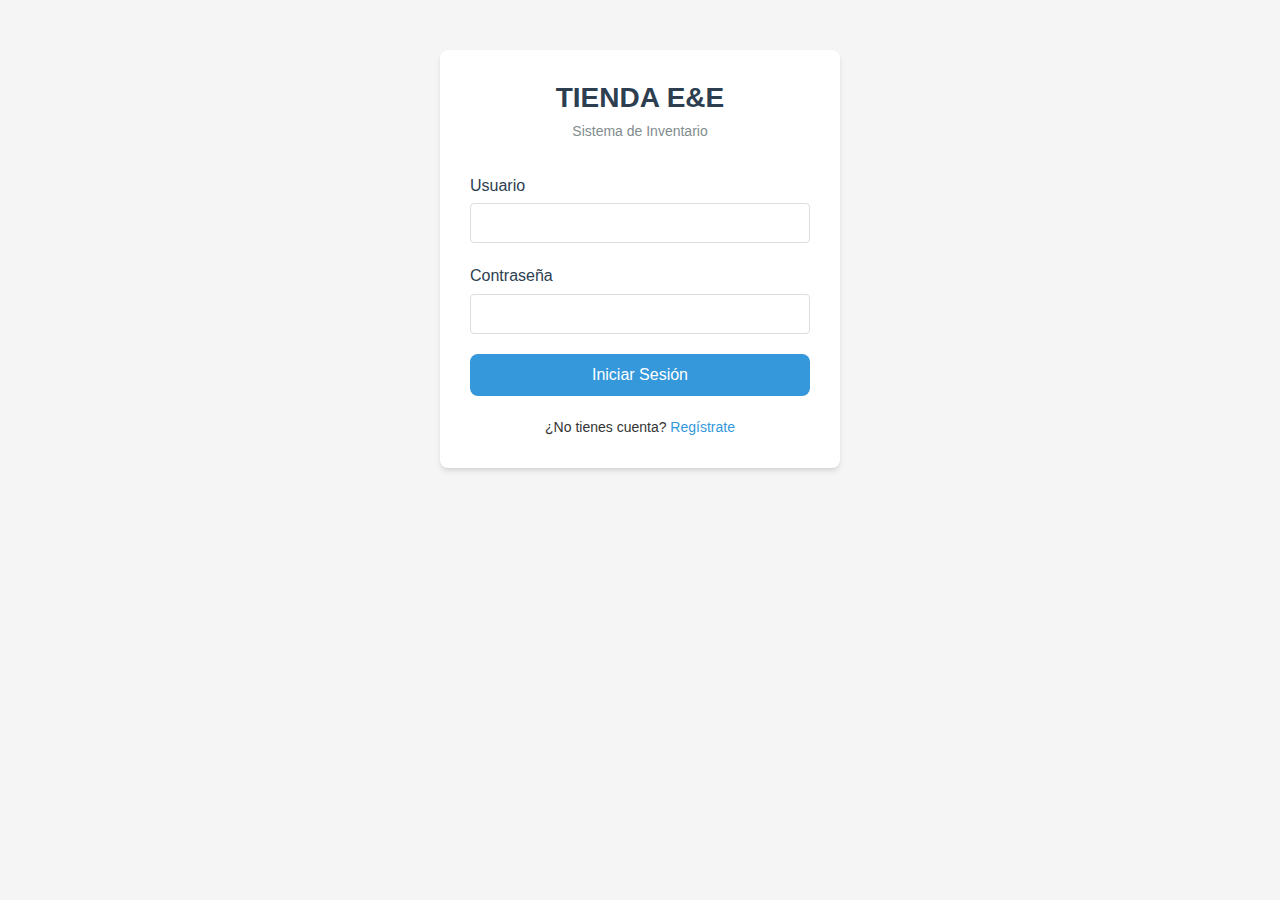
<file: index.html>
<!DOCTYPE html>
<html lang="es">
<head>
    <meta charset="UTF-8">
    <meta name="viewport" content="width=device-width, initial-scale=1.0">
    <title>TIENDA E&E - Login</title>
    <link rel="stylesheet" href="styles.css">
</head>
<body>
    <div class="login-container">
        <div class="logo">
            <h1>TIENDA E&E</h1>
            <p>Sistema de Inventario</p>
        </div>
        <form id="loginForm">
            <div class="form-group">
                <label for="username">Usuario</label>
                <input type="text" id="username" required>
            </div>
            <div class="form-group">
                <label for="password">Contraseña</label>
                <input type="password" id="password" required>
            </div>
            <button type="submit">Iniciar Sesión</button>
            <p id="error-message" class="error-message"></p>
            <p class="register-link">¿No tienes cuenta? <a href="#" id="showRegister">Regístrate</a></p>
        </form>

        <form id="registerForm" class="hidden">
            <div class="form-group">
                <label for="regUsername">Usuario (mínimo 4 caracteres)</label>
                <input type="text" id="regUsername" required minlength="4">
            </div>
            <div class="form-group">
                <label for="regPassword">Contraseña (mínimo 6 caracteres)</label>
                <input type="password" id="regPassword" required minlength="6">
            </div>
            <div class="form-group">
                <label for="regConfirmPassword">Confirmar Contraseña</label>
                <input type="password" id="regConfirmPassword" required minlength="6">
            </div>
            <button type="submit">Registrarse</button>
            <p id="reg-error-message" class="error-message"></p>
            <p class="register-link">¿Ya tienes cuenta? <a href="#" id="showLogin">Iniciar Sesión</a></p>
        </form>
    </div>
    <script src="auth.js"></script>
</body>
</html>
</file>
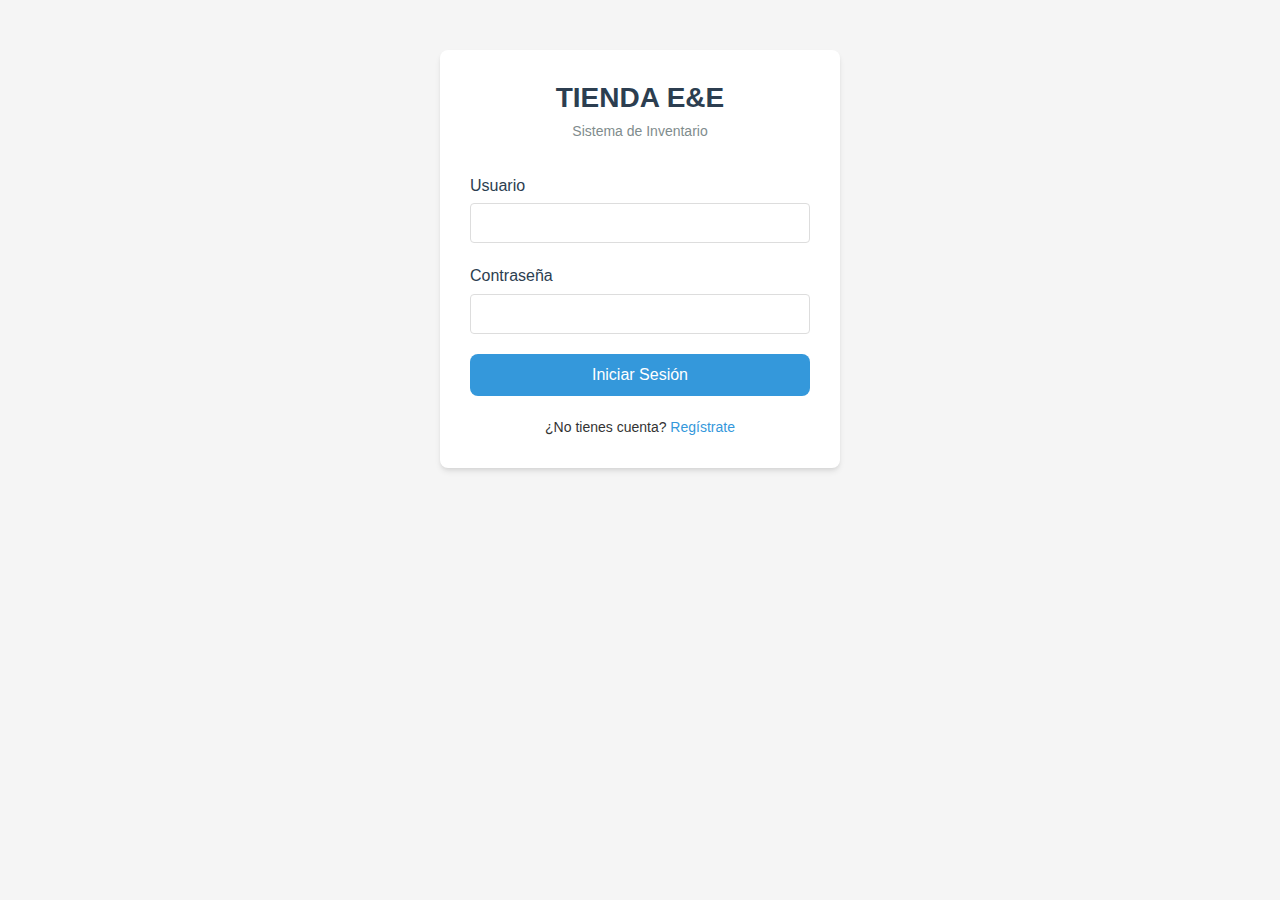
<file: dashboard.html>
<!DOCTYPE html>
<html lang="es">
<head>
    <meta charset="UTF-8">
    <meta name="viewport" content="width=device-width, initial-scale=1.0">
    <title>TIENDA E&E - Panel de Control</title>
    <link rel="stylesheet" href="styles.css">
</head>
<body>
    <header>
        <div class="header-content">
            <h1>TIENDA E&E</h1>
            <nav>
                <ul>
                    <li><a href="dashboard.html" class="active">Inventario</a></li>
                    <li><a href="historial.html">Historial</a></li>
                    <li><button id="logoutBtn">Cerrar Sesión</button></li>
                </ul>
            </nav>
        </div>
        <div class="user-info">
            <span id="currentUser"></span>
        </div>
    </header>

    <main>
        <section class="inventory-actions">
            <h2>Gestión de Inventario</h2>
            <div class="search-container">
                <input type="text" id="searchInput" placeholder="Buscar producto por nombre...">
                <button id="searchButton">Buscar</button>
                <button id="clearSearch">Mostrar todos</button>
            </div>
            <div class="action-buttons">
                <button id="addProductBtn">Agregar Producto</button>
            </div>
        </section>

        <section class="inventory-table">
            <h2>Productos Disponibles</h2>
            <table>
                <thead>
                    <tr>
                        <th>ID</th>
                        <th>Nombre</th>
                        <th>Categoría</th>
                        <th>Cantidad</th>
                        <th>Precio Unitario</th>
                        <th>Acciones</th>
                    </tr>
                </thead>
                <tbody id="inventoryTableBody">
                    <!-- Los productos se cargarán aquí dinámicamente -->
                </tbody>
            </table>
        </section>
    </main>

    <!-- Modal para agregar/editar producto -->
    <div id="productModal" class="modal hidden">
        <div class="modal-content">
            <span class="close-btn">&times;</span>
            <h2 id="modalTitle">Agregar Nuevo Producto</h2>
            <form id="productForm">
                <input type="hidden" id="productId">
                <div class="form-group">
                    <label for="productName">Nombre del Producto</label>
                    <input type="text" id="productName" required>
                </div>
                <div class="form-group">
                    <label for="productCategory">Categoría</label>
                    <select id="productCategory" required>
                        <option value="">Seleccione una categoría</option>
                        <option value="Perro">Perro</option>
                        <option value="Gato">Gato</option>
                        <option value="Accesorio">Accesorio</option>
                    </select>
                </div>
                <div class="form-group">
                    <label for="productQuantity">Cantidad</label>
                    <input type="number" id="productQuantity" min="0" required>
                </div>
                <div class="form-group">
                    <label for="productPrice">Precio Unitario ($)</label>
                    <input type="number" id="productPrice" min="0" step="0.01" required>
                </div>
                <button type="submit">Guardar</button>
            </form>
        </div>
    </div>

    <script src="auth.js"></script>
    <script src="inventory.js"></script>
</body>
</html>
</file>
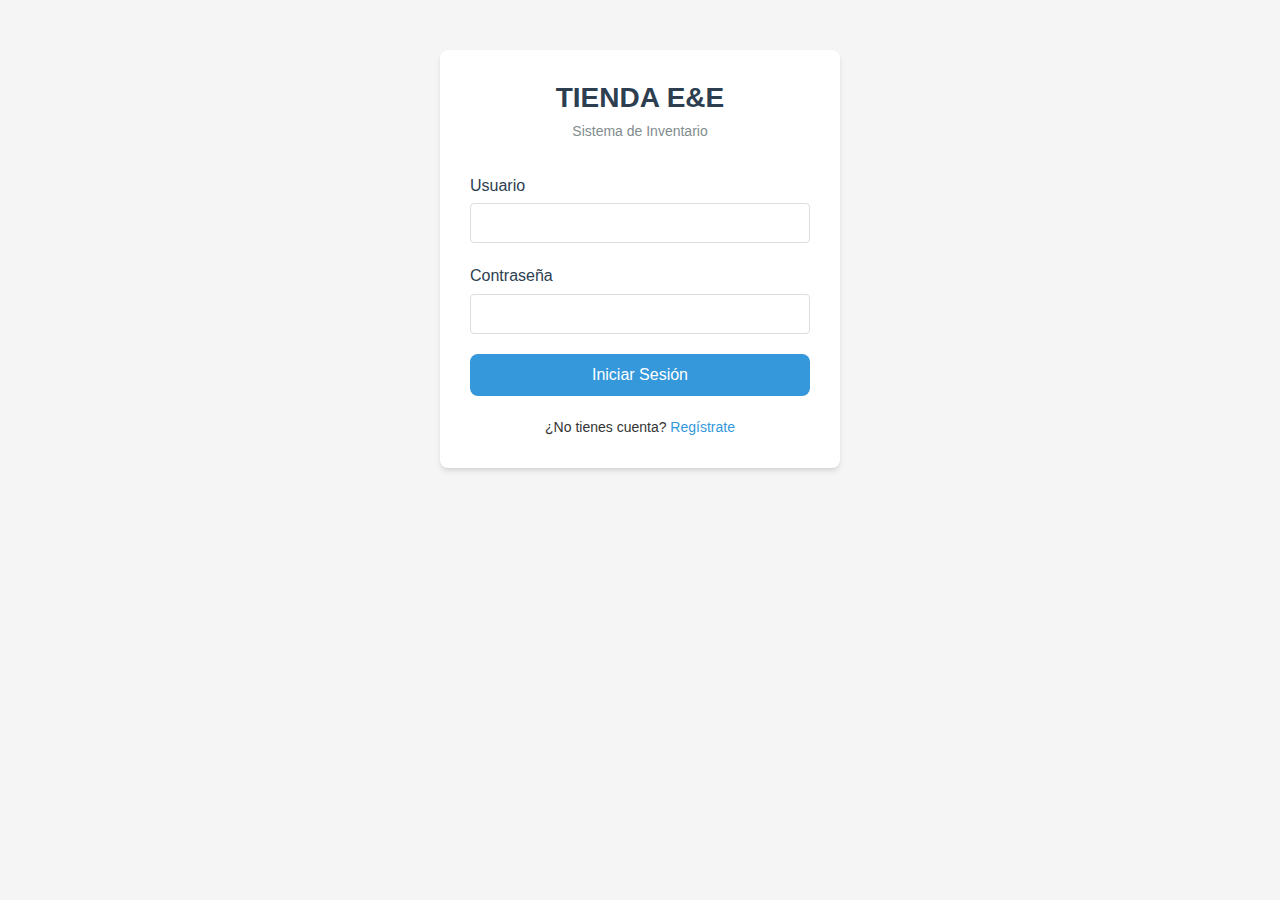
<file: historial.html>
<!DOCTYPE html>
<html lang="es">
<head>
    <meta charset="UTF-8">
    <meta name="viewport" content="width=device-width, initial-scale=1.0">
    <title>TIENDA E&E - Historial</title>
    <link rel="stylesheet" href="styles.css">
</head>
<body>
    <header>
        <div class="header-content">
            <h1>TIENDA E&E</h1>
            <nav>
                <ul>
                    <li><a href="dashboard.html">Inventario</a></li>
                    <li><a href="historial.html" class="active">Historial</a></li>
                    <li><button id="logoutBtn">Cerrar Sesión</button></li>
                </ul>
            </nav>
        </div>
        <div class="user-info">
            <span id="currentUser"></span>
        </div>
    </header>

    <main>
        <section class="history-actions">
            <h2>Historial de Transacciones</h2>
            
            <div class="filters">
                <div class="filter-group">
                    <label for="filterUser">Filtrar por usuario:</label>
                    <select id="filterUser">
                        <option value="Todos">Todos</option>
                    </select>
                </div>
                
                <div class="filter-group">
                    <label for="filterDate">Filtrar por fecha:</label>
                    <input type="date" id="filterDate">
                </div>
                
                <button id="applyFilters">Aplicar Filtros</button>
                <button id="resetFilters">Restablecer</button>
            </div>
        </section>

        <section class="export-section">
            <button id="exportExcelBtn" class="export-btn">
                <span class="export-icon">📊</span> Exportar a Excel
            </button>
        </section>

        <section class="history-table">
            <table>
                <thead>
                    <tr>
                        <th>Fecha y Hora</th>
                        <th>Usuario</th>
                        <th>Producto</th>
                        <th>Tipo</th>
                        <th>Cantidad</th>
                        <th>Cantidad Anterior</th>
                        <th>Cantidad Nueva</th>
                    </tr>
                </thead>
                <tbody id="historyTableBody">
                    <!-- Las transacciones se cargarán aquí dinámicamente -->
                </tbody>
            </table>
        </section>
    </main>

    <script src="auth.js"></script>
    <script src="history.js"></script>
    <script src="https://cdn.sheetjs.com/xlsx-0.19.3/package/dist/xlsx.full.min.js"></script>
</body>
</html>
</file>
<file: styles.css>
/* Estilos generales */
* {
    margin: 0;
    padding: 0;
    box-sizing: border-box;
    font-family: 'Segoe UI', Tahoma, Geneva, Verdana, sans-serif;
}

body {
    background-color: #f5f5f5;
    color: #333;
    line-height: 1.6;
}

.hidden {
    display: none !important;
}

/* Estilos para el login */
.login-container {
    max-width: 400px;
    margin: 50px auto;
    padding: 30px;
    background: #fff;
    border-radius: 8px;
    box-shadow: 0 0 20px rgba(0, 0, 0, 0.1);
    text-align: center;
}

.logo {
    margin-bottom: 30px;
}

.logo h1 {
    color: #2c3e50;
    font-size: 28px;
    margin-bottom: 5px;
}

.logo p {
    color: #7f8c8d;
    font-size: 14px;
}

.form-group {
    margin-bottom: 20px;
    text-align: left;
}

.form-group label {
    display: block;
    margin-bottom: 5px;
    color: #2c3e50;
    font-weight: 500;
}

.form-group input, .form-group select {
    width: 100%;
    padding: 10px;
    border: 1px solid #ddd;
    border-radius: 4px;
    font-size: 16px;
}

button {
    width: 100%;
    padding: 12px;
    background-color: #3498db;
    color: white;
    border: none;
    border-radius: 4px;
    font-size: 16px;
    cursor: pointer;
    transition: background-color 0.3s;
}

button:hover {
    background-color: #2980b9;
}

.error-message {
    color: #e74c3c;
    margin-top: 10px;
    font-size: 14px;
}

.register-link {
    margin-top: 20px;
    font-size: 14px;
}

.register-link a {
    color: #3498db;
    text-decoration: none;
}

.register-link a:hover {
    text-decoration: underline;
}

/* Estilos para el dashboard y historial */
header {
    background-color: #2c3e50;
    color: white;
    padding: 15px 0;
    box-shadow: 0 2px 5px rgba(0, 0, 0, 0.1);
}

.header-content {
    max-width: 1200px;
    margin: 0 auto;
    display: flex;
    justify-content: space-between;
    align-items: center;
    padding: 0 20px;
}

.user-info {
    background-color: #34495e;
    padding: 10px 20px;
    text-align: right;
    font-size: 14px;
}

nav ul {
    display: flex;
    list-style: none;
}

nav ul li {
    margin-left: 20px;
}

nav ul li a {
    color: white;
    text-decoration: none;
    padding: 5px 10px;
    border-radius: 4px;
    transition: background-color 0.3s;
}

nav ul li a:hover, nav ul li a.active {
    background-color: #3498db;
}

#logoutBtn {
    background: none;
    border: none;
    color: white;
    cursor: pointer;
    padding: 5px 10px;
    border-radius: 4px;
}

#logoutBtn:hover {
    background-color: #e74c3c;
}

main {
    max-width: 1200px;
    margin: 30px auto;
    padding: 0 20px;
}

.inventory-actions, .history-actions {
    margin-bottom: 30px;
}

.action-buttons {
    display: flex;
    gap: 10px;
}

.search-container {
    margin: 20px 0;
    display: flex;
    gap: 10px;
    flex-wrap: wrap;
}

.search-container input {
    flex: 1;
    min-width: 200px;
    padding: 10px;
    border: 1px solid #ddd;
    border-radius: 4px;
    font-size: 16px;
}

.search-container button {
    padding: 10px 20px;
    width: auto;
}

#clearSearch {
    background-color: #95a5a6;
}

#clearSearch:hover {
    background-color: #7f8c8d;
}

.filters {
    display: flex;
    gap: 10px;
    align-items: center;
    flex-wrap: wrap;
    margin-top: 15px;
}

.filters select, .filters input {
    padding: 8px;
    border: 1px solid #ddd;
    border-radius: 4px;
}

.filters button {
    width: auto;
    padding: 8px 15px;
}

table {
    width: 100%;
    border-collapse: collapse;
    margin-top: 20px;
    background-color: white;
    box-shadow: 0 0 10px rgba(0, 0, 0, 0.1);
}

th, td {
    padding: 12px 15px;
    text-align: left;
    border-bottom: 1px solid #ddd;
}

th {
    background-color: #3498db;
    color: white;
    font-weight: 500;
}

tr:hover {
    background-color: #f5f5f5;
}

.action-buttons-table {
    display: flex;
    gap: 5px;
}

.action-btn {
    padding: 5px 10px;
    border: none;
    border-radius: 4px;
    cursor: pointer;
    font-size: 14px;
}

.edit-btn {
    background-color: #f39c12;
    color: white;
}

.edit-btn:hover {
    background-color: #e67e22;
}

.delete-btn {
    background-color: #e74c3c;
    color: white;
}

.delete-btn:hover {
    background-color: #c0392b;
}

.increment-btn, .decrement-btn {
    background-color: #2ecc71;
    color: white;
}

.increment-btn:hover, .decrement-btn:hover {
    background-color: #27ae60;
}

/* Modal */
.modal {
    position: fixed;
    top: 0;
    left: 0;
    width: 100%;
    height: 100%;
    background-color: rgba(0, 0, 0, 0.5);
    display: flex;
    justify-content: center;
    align-items: center;
    z-index: 1000;
}

.modal-content {
    background-color: white;
    padding: 30px;
    border-radius: 8px;
    width: 100%;
    max-width: 500px;
    position: relative;
}

.close-btn {
    position: absolute;
    top: 15px;
    right: 15px;
    font-size: 24px;
    cursor: pointer;
    color: #7f8c8d;
}

.close-btn:hover {
    color: #333;
}

/* Responsive */
@media (max-width: 768px) {
    .header-content {
        flex-direction: column;
        text-align: center;
    }
    
    nav ul {
        margin-top: 15px;
        justify-content: center;
    }
    
    .filters {
        flex-direction: column;
        align-items: flex-start;
    }
    
    .filters select, .filters input, .filters button {
        width: 100%;
    }
    
    table {
        display: block;
        overflow-x: auto;
    }
    
    .search-container {
        flex-direction: column;
    }
    
    .search-container input, 
    .search-container button {
        width: 100%;
    }
}
/* Mejoras específicas para móviles y tabletas */
@media (max-width: 768px) {
    /* Header y navegación */
    .header-content {
        flex-direction: column;
        padding: 10px;
    }
    
    nav ul {
        flex-direction: column;
        align-items: center;
        margin-top: 15px;
        width: 100%;
    }
    
    nav ul li {
        margin: 5px 0;
        width: 100%;
        text-align: center;
    }
    
    nav ul li a, #logoutBtn {
        display: block;
        padding: 10px;
        margin: 2px 0;
    }
    
    .user-info {
        text-align: center;
        margin-top: 10px;
        width: 100%;
    }
    
    /* Tablas */
    table {
        font-size: 14px;
    }
    
    th, td {
        padding: 8px 10px;
    }
    
    .action-buttons-table {
        flex-direction: column;
        gap: 3px;
    }
    
    .action-btn {
        padding: 6px;
        font-size: 12px;
    }
    
    /* Formularios y botones */
    .search-container, .filters, .action-buttons {
        flex-direction: column;
        gap: 8px;
    }
    
    .search-container input, 
    .search-container button,
    .filters select, 
    .filters input, 
    .filters button,
    .action-buttons button {
        width: 100%;
    }
    
    /* Modal */
    .modal-content {
        width: 95%;
        padding: 20px;
        margin: 10px;
    }
    
    /* Login/Register */
    .login-container {
        margin: 20px auto;
        padding: 20px;
        width: 95%;
    }
    
    /* Mejoras para elementos específicos en móviles */
    #currentUser {
        font-size: 14px;
    }
}

/* Mejoras adicionales para pantallas muy pequeñas (menos de 480px) */
@media (max-width: 480px) {
    /* Ajustar tamaños de fuente */
    body {
        font-size: 14px;
    }
    
    h1, h2 {
        font-size: 1.5em;
    }
    
    /* Optimizar tablas para pantallas pequeñas */
    table {
        display: block;
        overflow-x: auto;
        white-space: nowrap;
    }
    
    /* Mejorar botones */
    button, .action-btn {
        padding: 8px;
        font-size: 13px;
    }
    
    /* Ajustar márgenes en el main */
    main {
        padding: 0 10px;
        margin: 15px auto;
    }
    
    /* Optimizar formularios */
    .form-group input, .form-group select {
        padding: 8px;
        font-size: 14px;
    }
    
    /* Mejorar visualización de historial */
    #historyTableBody td {
        padding: 6px 8px;
    }
}

/* Animaciones suaves para mejor experiencia */
button, .action-btn, nav ul li a {
    transition: all 0.3s ease;
}

/* Mejorar legibilidad en móviles */
@media (max-width: 768px) {
    body {
        line-height: 1.5;
    }
    
    td, th {
        line-height: 1.4;
    }
}

/* Optimizar el modal para móviles */
@media (max-width: 480px) {
    .modal-content {
        padding: 15px;
    }
    
    .form-group {
        margin-bottom: 15px;
    }
    
    #modalTitle {
        font-size: 1.3em;
        margin-bottom: 15px;
    }
}
/* Estilos para el botón de exportación */
.export-container {
    margin-bottom: 20px;
    display: flex;
    justify-content: flex-end;
}

.export-btn {
    background-color: #2ecc71;
    color: white;
    border: none;
    padding: 10px 20px;
    border-radius: 5px;
    cursor: pointer;
    font-size: 14px;
    display: flex;
    align-items: center;
    gap: 8px;
    transition: all 0.3s ease;
    box-shadow: 0 2px 5px rgba(0,0,0,0.1);
}

.export-btn:hover {
    background-color: #27ae60;
    transform: translateY(-2px);
    box-shadow: 0 4px 8px rgba(0,0,0,0.15);
}

.export-btn:active {
    transform: translateY(0);
    box-shadow: 0 2px 5px rgba(0,0,0,0.1);
}

.export-icon {
    font-size: 16px;
}

.no-results {
    text-align: center;
    padding: 20px;
    color: #777;
    font-style: italic;
}

/* Responsive */
@media (max-width: 768px) {
    .export-container {
        justify-content: center;
    }
    
    .export-btn {
        width: 100%;
        justify-content: center;
    }
}

/* Para la sección de acciones del historial */
.history-actions {
    display: flex;
    justify-content: space-between;
    align-items: center;
    flex-wrap: wrap;
    gap: 10px;
}

@media (max-width: 768px) {
    .export-btn {
        width: 100%;
        justify-content: center;
        margin-top: 10px;
    }
    
    .history-actions {
        flex-direction: column;
    }
}
/* Estilos para la exportación mejorada */
.export-section {
    display: flex;
    justify-content: flex-end;
    margin-bottom: 15px;
    width: 100%;
}

.export-btn {
    background-color: #27ae60;
    color: white;
    border: none;
    padding: 10px 20px;
    border-radius: 4px;
    cursor: pointer;
    font-size: 15px;
    display: flex;
    align-items: center;
    gap: 8px;
    transition: all 0.3s;
    box-shadow: 0 2px 5px rgba(0,0,0,0.1);
}

.export-btn:hover {
    background-color: #219653;
    transform: translateY(-2px);
    box-shadow: 0 4px 8px rgba(0,0,0,0.15);
}

.export-btn:active {
    transform: translateY(0);
}

.export-icon {
    font-size: 18px;
}

/* Estilos para pantallas pequeñas */
@media (max-width: 768px) {
    .export-section {
        justify-content: center;
    }
    
    .export-btn {
        width: 100%;
        justify-content: center;
        padding: 12px;
    }
}
/* Añadir estas reglas al final de styles.css */

/* Ajustes específicos para móviles en tablas */
@media (max-width: 480px) {
    table {
        font-size: 12px;
    }

    th, td {
        padding: 8px 5px;
        word-break: break-word;
    }

    /* Cabeceras de tabla más compactas */
    th {
        font-size: 11px;
        padding: 6px 3px;
    }

    /* Mejorar botones en tablas */
    .action-buttons-table {
        flex-direction: column;
        gap: 3px;
    }

    .action-btn {
        padding: 4px 6px;
        font-size: 10px;
    }
}

/* Optimización de formularios en móviles */
@media (max-width: 480px) {
    .login-container {
        margin: 10px;
        padding: 15px;
    }

    .form-group input, 
    .form-group select {
        font-size: 14px;
        padding: 8px;
    }

    button {
        padding: 10px;
        font-size: 14px;
    }
}

/* Mejora en la visualización de fechas */
@media (max-width: 768px) {
    td:nth-child(1)::before {
        content: "Fecha: ";
        font-weight: bold;
    }
    
    /* Convertir tablas a formato stack */
    table, thead, tbody, th, td, tr { 
        display: block; 
    }
    
    thead tr { 
        position: absolute;
        top: -9999px;
        left: -9999px;
    }
    
    tr {
        margin-bottom: 15px;
        border: 2px solid #ddd;
        border-radius: 5px;
    }
    
    td { 
        border: none;
        position: relative;
        padding-left: 40% !important;
    }
    
    td::before { 
        position: absolute;
        left: 6px;
        width: 35%;
        content: attr(data-label);
        font-weight: bold;
        text-transform: uppercase;
        font-size: 0.8em;
        color: #3498db;
    }
}

/* Ajustes en el modal para móviles */
@media (max-width: 480px) {
    .modal-content {
        margin: 5px;
        padding: 10px;
    }

    #modalTitle {
        font-size: 1.2em;
        margin-bottom: 10px;
    }

    .form-group {
        margin-bottom: 10px;
    }
}

/* Mejorar visualización de filtros */
@media (max-width: 480px) {
    .filters .filter-group {
        width: 100%;
        margin-bottom: 8px;
    }

    .filters select, 
    .filters input {
        width: 100% !important;
    }
}

/* Optimizar botones de acción principal */
@media (max-width: 480px) {
    #addProductBtn {
        font-size: 14px;
        padding: 8px;
    }

    .search-container button {
        font-size: 12px;
    }
}
/* ==================== RESPONSIVE MOBILE FIRST ==================== */
@media (max-width: 480px) {
    /* Ajustes generales */
    body {
        font-size: 14px;
        line-height: 1.4;
    }

    h1, h2 {
        font-size: 1.4em;
    }

    /* Header reorganizado */
    .header-content {
        padding: 10px;
        flex-direction: column;
        align-items: stretch;
    }

    nav ul {
        flex-direction: column;
        margin-top: 10px;
        gap: 5px;
    }

    nav ul li {
        margin: 0;
        width: 100%;
    }

    nav ul li a {
        display: block;
        padding: 8px;
        margin: 2px 0;
    }

    .user-info {
        order: -1;
        text-align: center;
        padding: 8px;
        font-size: 0.9em;
    }

    /* Tablas responsivas con stack layout */
    table {
        display: block;
        overflow-x: hidden;
        box-shadow: none;
        background: transparent;
    }

    thead {
        display: none;
    }

    tbody tr {
        display: block;
        margin-bottom: 15px;
        background: white;
        border-radius: 8px;
        box-shadow: 0 2px 5px rgba(0,0,0,0.1);
    }

    td {
        display: flex;
        justify-content: space-between;
        align-items: center;
        padding: 10px !important;
        border: none !important;
    }

    td::before {
        content: attr(data-label);
        font-weight: 600;
        color: #3498db;
        flex: 0 0 40%;
        text-transform: capitalize;
        font-size: 0.9em;
    }

    td > span {
        flex: 1;
        text-align: right;
    }

    /* Botones en tablas */
    .action-buttons-table {
        flex-wrap: wrap;
        gap: 5px;
        justify-content: flex-end;
    }

    .action-btn {
        font-size: 0.8em;
        padding: 4px 8px;
        border-radius: 3px;
    }

    /* Formularios y filtros */
    .search-container,
    .filters {
        gap: 8px;
    }

    .filter-group {
        width: 100%;
        margin-bottom: 8px;
    }

    input, select, button {
        font-size: 0.9em !important;
    }

    /* Modal mobile-first */
    .modal-content {
        width: 95%;
        margin: 10px;
        padding: 20px 15px;
    }

    #modalTitle {
        font-size: 1.2em;
        margin-bottom: 15px;
    }

    .form-group {
        margin-bottom: 12px;
    }

    /* Exportación */
    .export-section {
        justify-content: center;
        margin: 15px 0;
    }

    .export-btn {
        width: 100%;
        padding: 12px;
        font-size: 0.9em;
    }

    /* Ajustes específicos para login */
    .login-container {
        margin: 20px 10px;
        padding: 20px;
        width: auto;
    }

    .logo h1 {
        font-size: 1.8em;
    }
}

@media (max-width: 360px) {
    /* Optimización para pantallas muy pequeñas */
    td {
        flex-direction: column;
        align-items: flex-start;
        padding: 8px !important;
    }

    td::before {
        margin-bottom: 3px;
        font-size: 0.8em;
    }

    .action-buttons-table {
        justify-content: flex-start;
        width: 100%;
    }

    .action-btn {
        width: 100%;
        text-align: center;
    }
}
/* ==================== HEADER MOBILE ==================== */
@media (max-width: 768px) {
    .header-content {
        flex-direction: column;
        align-items: stretch;
        padding: 10px;
    }

    .user-info {
        order: -1;
        text-align: center;
        padding: 10px;
        margin-bottom: 15px;
        background-color: #2c3e50;
    }

    nav ul {
        flex-direction: column;
        gap: 5px;
        margin-top: 10px;
    }

    nav ul li {
        margin: 0;
        width: 100%;
    }

    nav ul li a,
    #logoutBtn {
        display: block;
        width: 100%;
        padding: 12px;
        margin: 2px 0;
        border-radius: 4px;
        text-align: center;
    }

    #logoutBtn {
        width: 100%;
        margin-top: 10px;
    }
}

/* ==================== TABLA INVENTARIO MOBILE ==================== */
@media (max-width: 768px) {
    table {
        border: 0;
        box-shadow: none;
        background: transparent;
    }

    table thead {
        display: none;
    }

    table tr {
        display: block;
        margin-bottom: 15px;
        background: #fff;
        border-radius: 8px;
        box-shadow: 0 2px 10px rgba(0,0,0,0.1);
    }

    table td {
        display: flex;
        justify-content: space-between;
        align-items: center;
        padding: 12px 15px !important;
        border-bottom: 1px solid #eee;
        font-size: 14px;
    }

    table td:last-child {
        border-bottom: 0;
    }

    table td::before {
        content: attr(data-label);
        font-weight: 600;
        color: #3498db;
        margin-right: 15px;
        flex: 0 0 120px;
        text-transform: uppercase;
        font-size: 12px;
    }

    .action-buttons-table {
        justify-content: flex-end;
        gap: 8px;
    }

    .action-btn {
        padding: 8px 12px;
        font-size: 12px;
    }
}

/* ==================== GESTIÓN DE INVENTARIO MOBILE ==================== */
@media (max-width: 768px) {
    .inventory-actions {
        margin-bottom: 20px;
    }

    .action-buttons {
        flex-direction: column;
        gap: 10px;
    }

    .search-container {
        flex-direction: column;
    }

    .search-container input,
    .search-container button {
        width: 100%;
        height: 45px;
    }

    .filters {
        flex-direction: column;
        align-items: stretch;
    }

    .filters select {
        width: 100%;
        margin-bottom: 10px;
    }
}

/* ==================== AJUSTES PARA PANTALLAS MUY PEQUEÑAS ==================== */
@media (max-width: 480px) {
    table td {
        flex-direction: column;
        align-items: flex-start;
        padding: 15px !important;
        gap: 5px;
    }

    table td::before {
        flex: 0 0 auto;
        margin-bottom: 5px;
        font-size: 11px;
    }

    .action-buttons-table {
        width: 100%;
        justify-content: space-between;
        margin-top: 10px;
    }

    .action-btn {
        flex: 1;
        text-align: center;
    }

    .modal-content {
        width: 95%;
        margin: 10px;
        padding: 20px;
    }

    .form-group input,
    .form-group select {
        font-size: 14px !important;
    }
}

/* ==================== MEJORAS DE DISEÑO PROFESIONAL ==================== */
/* Transiciones suaves */
nav ul li a,
button,
.action-btn {
    transition: all 0.3s cubic-bezier(0.4, 0, 0.2, 1);
}

/* Sombras más modernas */
.modal-content,
.login-container,
table tr {
    box-shadow: 0 4px 6px -1px rgba(0, 0, 0, 0.1), 0 2px 4px -1px rgba(0, 0, 0, 0.06);
}

/* Jerarquía tipográfica mejorada */
h1 {
    font-size: 1.8rem;
    line-height: 2.2rem;
}

h2 {
    font-size: 1.4rem;
    line-height: 1.8rem;
    color: #2c3e50;
    margin-bottom: 1.5rem;
}

/* Espaciado consistente */
main > section {
    margin-bottom: 2.5rem;
}

/* Bordes redondeados consistentes */
button,
input,
select,
.modal-content,
.login-container,
table tr {
    border-radius: 8px;
}
</file>
